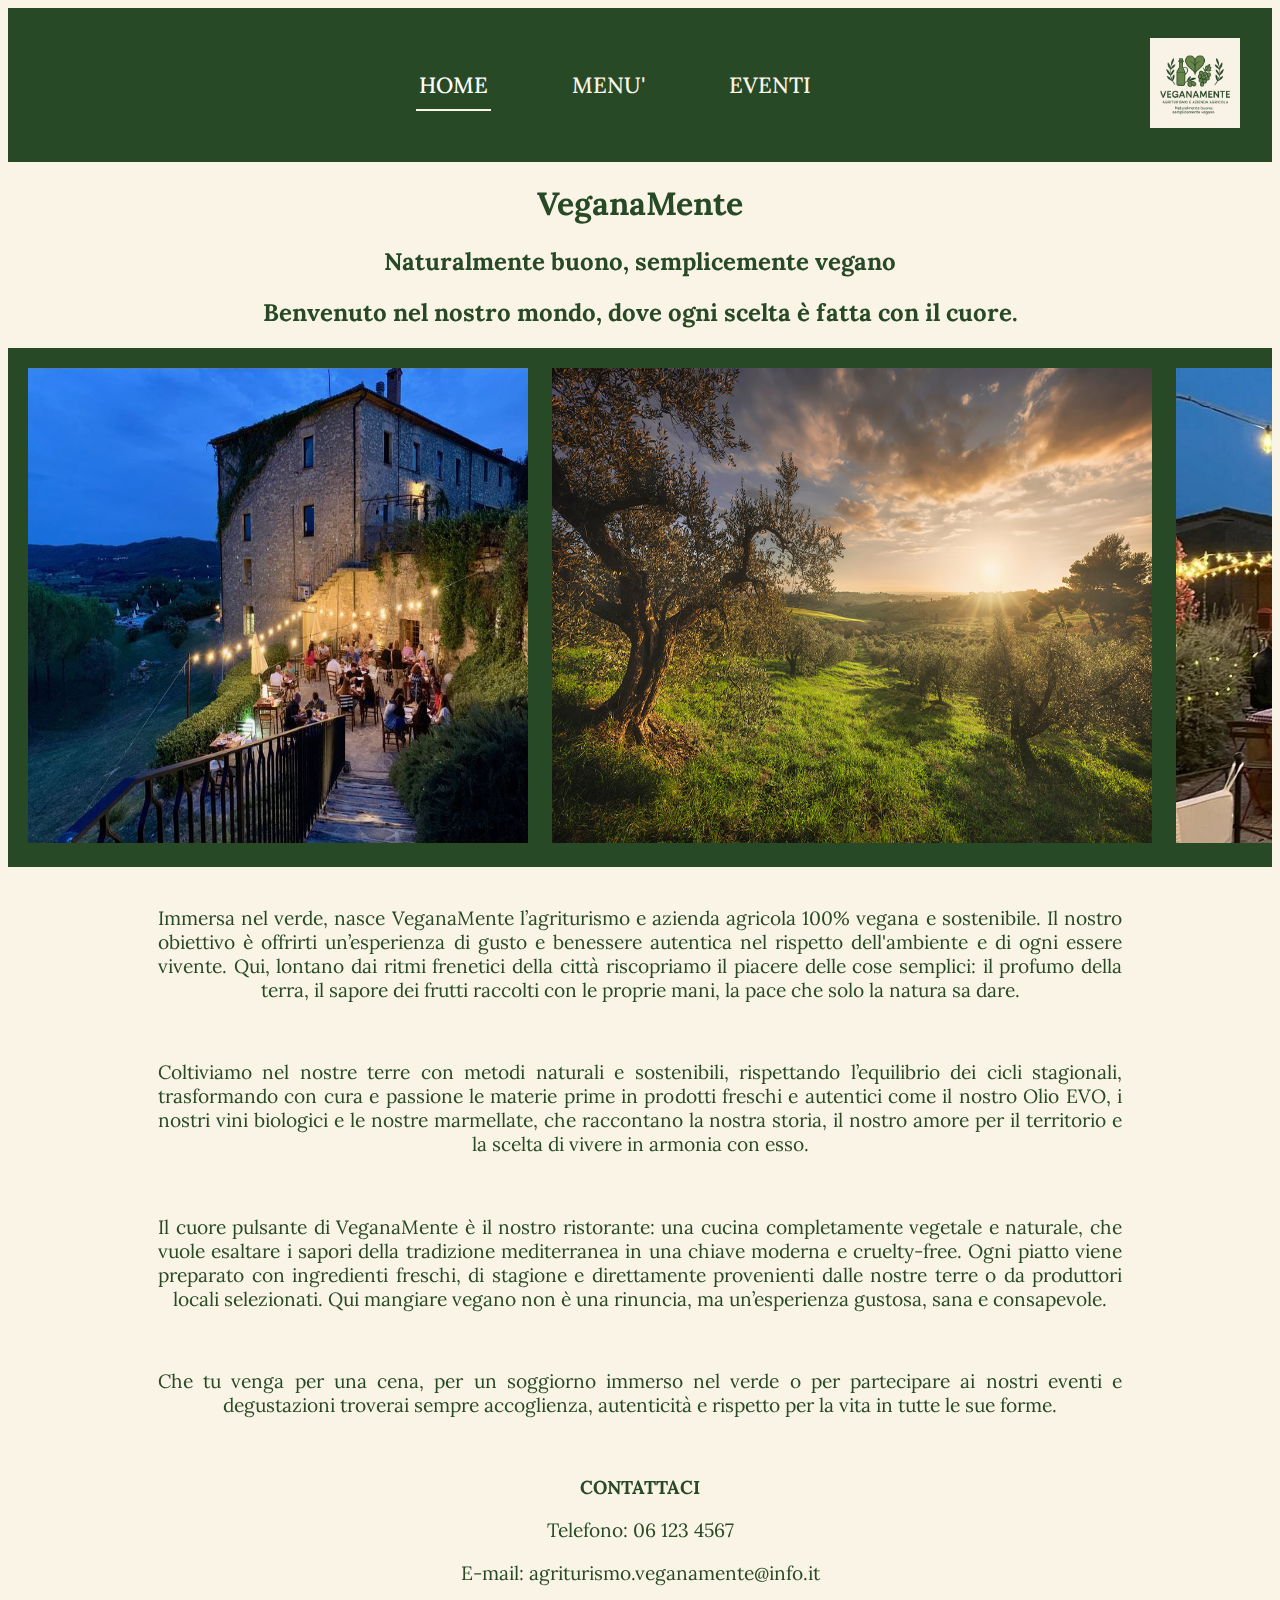
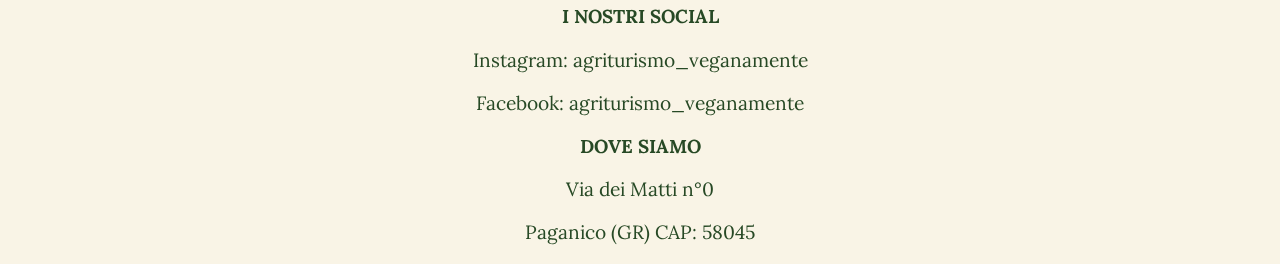
<file: index.html>
<!DOCTYPE html>
<html lang="en">

    <head>
        <meta charset="UTF-8">
        <title>VeganaMente - Naturalmente buono, Semplicemente vegano</title>
        <link rel = "icon" type = "img/png" href = "logo.PNG">
        <link rel = "stylesheet" href = "style.css" >

    </head>

    <body>

    <header class = "navbar">
        <div class = "navbar-inner">
            <input type = "checkbox" id = "menu-toggle" class = "menu-toggle">
            <label for = "menu-toggle" class = "menu-icon">&#9776;</label>

            <nav class = "nav">
                <ul>
                    <li><a href = "index.html" class = "active">HOME</a></li>
                    <li><a href = "menu.html">MENU'</a></li>
                    <li><a href = "eventi.html">EVENTI</a></li>
                </ul>
            </nav>

            <a href = "index.html" class = "logo">
                <img src = "logo.PNG" alt = "Logo">
            </a>
        </div>
    </header>

        <h1>VeganaMente</h1>
        <h2 >Naturalmente buono, semplicemente vegano</h2>
        <h2>Benvenuto nel nostro mondo, dove ogni scelta è fatta con il cuore.</h2>

        <div class="scroll-container">
            <img src = "agritu.jpg" alt = "Il Nostro Agriturismo" style = "width: 500px; height: 475px">
            <img src = "ulivetoi.jpg" alt = "Il Nostro Uliveto" style = "width: 600px; height: 475px">
            <img src = "risto.jpg" alt = "Il Nostro Ristorante" style = "width: 700px; height: 475px">
            <img src = "orto.jpg" alt = "Il Nostro Orto" style = "width: 600px; height: 475px">
            <img src = "vigna.jpeg" alt = "Il Nostro Vigneto" style = "width: 700px; height: 475px">
            <img src = "frutteto.jpg" alt = "Il Nostro Frutteto" style = "width: 500px; height: 475px">
        </div>

        <br>

        <p>
            Immersa nel verde, nasce VeganaMente l’agriturismo e azienda agricola 100% vegana e sostenibile. Il nostro obiettivo è offrirti un’esperienza di gusto e benessere  autentica nel rispetto dell'ambiente e di ogni essere vivente. Qui, lontano dai ritmi frenetici della città riscopriamo il piacere delle cose semplici: il profumo della terra, il sapore dei frutti raccolti con le proprie mani, la pace che solo la natura sa dare.
        </p>

        <br>

        <p>
            Coltiviamo nel nostre terre con metodi naturali e sostenibili, rispettando l’equilibrio dei cicli stagionali, trasformando con cura e passione le materie prime in prodotti freschi e autentici come il nostro Olio EVO, i nostri vini biologici e le nostre marmellate, che raccontano la nostra storia, il nostro amore per il territorio e la scelta di vivere in armonia con esso.
        </p>

        <br>

        <p>
            Il cuore pulsante di VeganaMente è il nostro ristorante: una cucina completamente vegetale e naturale, che vuole esaltare i sapori della tradizione mediterranea in una chiave moderna e cruelty-free. Ogni piatto viene preparato con ingredienti freschi, di stagione e direttamente provenienti dalle nostre terre o da produttori locali selezionati. Qui mangiare vegano non è una rinuncia, ma un’esperienza gustosa, sana e consapevole.
        </p>

        <br>

        <p>
            Che tu venga per una cena, per un soggiorno immerso nel verde o per partecipare ai nostri eventi e degustazioni troverai sempre accoglienza, autenticità e rispetto per la vita in tutte le sue forme.
        </p>

        <br>

        <h3>CONTATTACI</h3>
        <p>Telefono: 06 123 4567</p>
        <p>E-mail: agriturismo.veganamente@info.it</p>
        <h3>I NOSTRI SOCIAL</h3>
        <p>Instagram: agriturismo_veganamente</p>
        <p>Facebook: agriturismo_veganamente</p>
        <h3> DOVE SIAMO</h3>
        <p>Via dei Matti n°0</p>
        <p>Paganico (GR) CAP: 58045</p>





    </body>

</html>
</file>
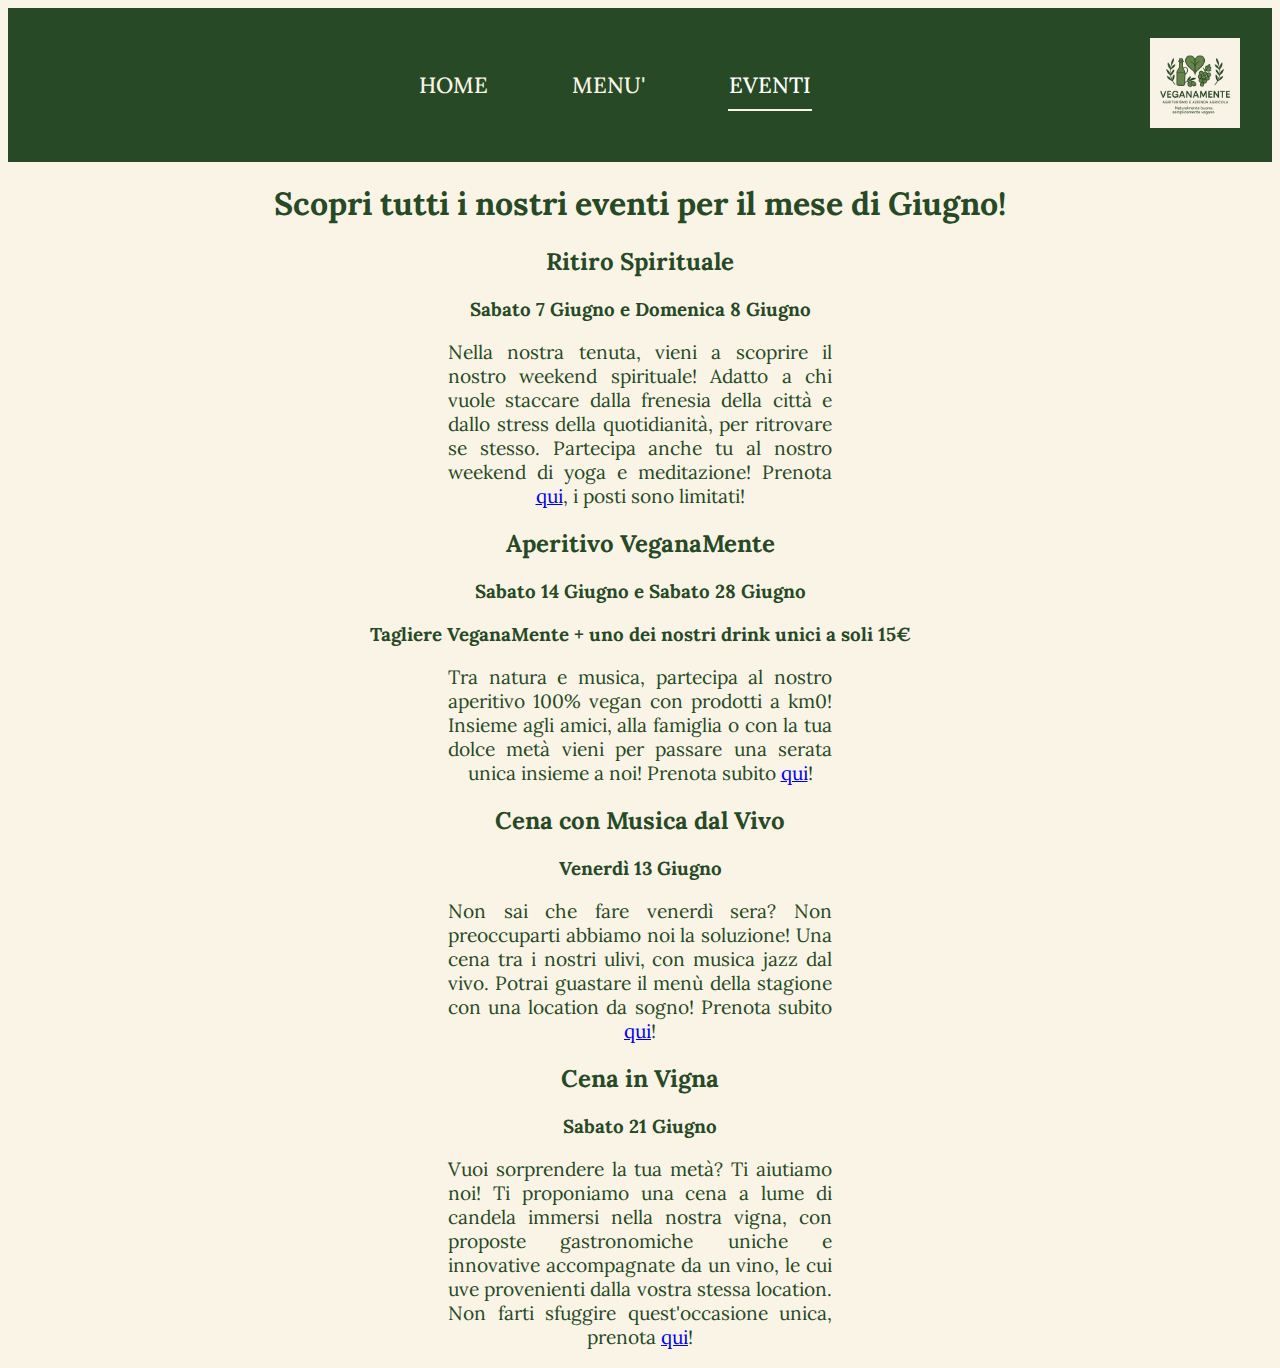
<file: eventi.html>
<!DOCTYPE html>
<html lang="en">

    <head>

        <meta charset="UTF-8">
        <title>VeganaMente Eventi - Naturalmente buono, Semplicemente vegano</title>
        <link rel = "icon" type = "img/png" href = "logo.PNG">
        <link rel = "stylesheet" href = "style.css" >

    </head>

    <body>

    <header class = "navbar">
        <div class = "navbar-inner">
            <input type = "checkbox" id = "menu-toggle" class = "menu-toggle">
            <label for = "menu-toggle" class = "menu-icon">&#9776;</label>

            <nav class = "nav">
                <ul>
                    <li><a href = "index.html">HOME</a></li>
                    <li><a href = "menu.html">MENU'</a></li>
                    <li><a href = "eventi.html" class = "active">EVENTI</a></li>
                </ul>
            </nav>

            <a href = "index.html" class = "logo">
                <img src = "logo.PNG" alt = "Logo">
            </a>
        </div>
    </header>

        <h1>Scopri tutti i nostri eventi per il mese di Giugno!</h1>

        <h2>Ritiro Spirituale</h2>
        <h3>Sabato 7 Giugno e Domenica 8 Giugno</h3>
        <p style = "margin-left: 440px; margin-right: 440px">
            Nella nostra tenuta, vieni a scoprire il nostro weekend spirituale! Adatto a chi vuole staccare dalla frenesia della città e dallo stress della quotidianità, per ritrovare se stesso. Partecipa anche tu al nostro weekend di yoga e meditazione! Prenota <a href = "prenota.it">qui</a>, i posti sono limitati!
        </p>

        <h2>Aperitivo VeganaMente</h2>
        <h3>Sabato 14 Giugno e Sabato 28 Giugno</h3>
        <h3>Tagliere VeganaMente + uno dei nostri drink unici a soli 15€</h3>
        <p style = "margin-left: 440px; margin-right: 440px">
            Tra natura e musica, partecipa al nostro aperitivo 100% vegan con prodotti a km0! Insieme agli amici, alla famiglia o con la tua dolce metà vieni per passare una serata unica insieme a noi! Prenota subito <a href = "prenota.it">qui</a>!
        </p>

        <h2>Cena con Musica dal Vivo</h2>
        <h3>Venerdì 13 Giugno</h3>
        <p style = "margin-left: 440px; margin-right: 440px">
            Non sai che fare venerdì sera? Non preoccuparti abbiamo noi la soluzione! Una cena tra i nostri ulivi, con musica jazz dal vivo. Potrai guastare il menù della stagione con una location da sogno! Prenota subito <a href = "prenota.it">qui</a>!
        </p>

        <h2>Cena in Vigna</h2>
        <h3>Sabato 21 Giugno</h3>
        <p style = "margin-left: 440px; margin-right: 440px">
            Vuoi sorprendere la tua metà? Ti aiutiamo noi! Ti proponiamo una cena a lume di candela immersi nella nostra vigna, con proposte gastronomiche uniche e innovative accompagnate da un vino, le cui uve provenienti dalla vostra stessa location. Non farti sfuggire quest'occasione unica, prenota <a href = "prenota.it">qui</a>!
        </p>



    </body>

</html>
</file>
<file: style.css>
@import url('https://fonts.googleapis.com/css2?family=Lora:wght@500;600&display=swap');

{
    box-sizing: border-box;
    margin: 0;
    padding: 0;
}

.navbar {
    background-color: #274925;
    padding: 30px 20px;
}

.navbar-inner {
    max-width: 1200px;
    margin: 0 auto;
    display: flex;
    align-items: center;
    justify-content: space-between;
    position: relative;
}


.nav {
    flex: 1;
    display: flex;
    justify-content: center;
}

.nav ul {
    list-style: none;
    display: flex;
    gap: 60px;
}

.nav a {
    font-family: 'Lora', serif;
    color: #F9F4E6;
    text-decoration: none;
    font-size: 22px;
    font-weight: 500;
    padding: 12px;
    transition: all 0.3s ease;
    position: relative;
}

.nav a:hover,
.nav a.active {
    color: #ffffff;
}

.nav a.active::after,
.nav a:hover::after {
    content: '';
    position: absolute;
    bottom: 0;
    left: 10%;
    width: 80%;
    height: 2px;
    background-color: #F9F4E6;
}


.logo img {
    height: 90px;
}

.menu-icon {
    display: none;
    font-size: 32px;
    color: #F9F4E6;
    cursor: pointer;
}

.menu-toggle {
    display: none;
}

@media screen and (max-width: 768px) {
    .nav {
        display: none;
        position: absolute;
        top: 100%;
        left: 0;
        width: 100%;
        background-color: #274925;
    }

    .nav ul {
        flex-direction: column;
        gap: 0;
    }

    .nav ul li {
        border-top: 1px solid #356B33;
    }

    .nav a {
        display: block;
        padding: 20px;
        text-align: center;
    }

    .menu-icon {
        display: block;
        position: absolute;
        left: 20px;
        top: 35px;
    }

    .menu-toggle:checked + .menu-icon + .nav {
        display: flex;
        flex-direction: column;
    }

    .navbar-inner {
        flex-direction: row-reverse;
        justify-content: flex-end;
    }
}


div.scroll-container {
  background-color: #274925;
  overflow: auto;
  white-space: nowrap;
  padding: 10px;
}

div.scroll-container img {
  padding: 10px;
}

body {
    font-family: 'Lora', serif;
    background-color: #F9F4E6;
}

h1 {
    text-align: center;
    color: #274925;
}

h2 {
    text-align: center;
    color: #274925;
}

h3 {
    text-align: center;
    color: #274925;
}


p {
    text-align: justify;
    margin-left: 150px;
    margin-right: 150px;
    font-size: 120%;
    color: #274925;
    text-align-last: center;
}

<img src = "/images/logo.PNG" alt = "logo" style = "width: 150px; height: 150px; margin-right: 5px; text-align: right; margin-top: 15px; margin-bottom: 15px">
</file>
